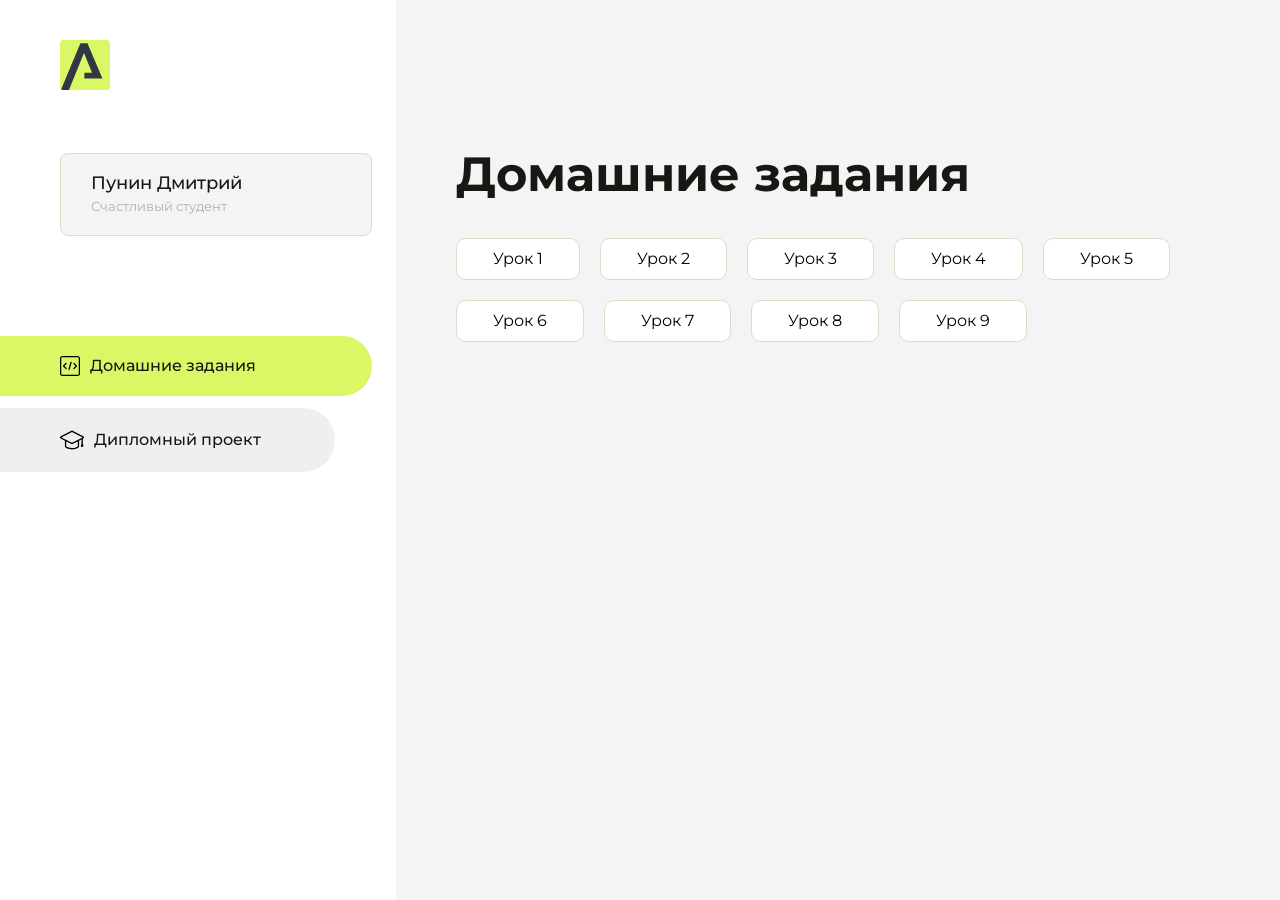
<file: index.html>
<!DOCTYPE html>
<html lang="en">
<head>
    <meta charset="UTF-8">
    <meta name="viewport" content="width=device-width, initial-scale=1.0">
    <title>Домашняя работа</title>
    <link rel="shortcut icon" href="src/logo.ico" type="image/x-icon">
    <link rel="preconnect" href="https://fonts.googleapis.com">
    <link rel="preconnect" href="https://fonts.gstatic.com" crossorigin>
    <link href="https://fonts.googleapis.com/css2?family=Montserrat:wght@400;500;700&family=Rubik:wght@500&display=swap"
          rel="stylesheet">
    <link rel="stylesheet" href="src/style.css">
</head>
<body id="body">
<div class="overlay" id="overlay"></div>
<div class="layout">
    <div class="burger" id="burger">
        <svg viewBox="0 0 24 24" fill="none" xmlns="http://www.w3.org/2000/svg">
            <g id="SVGRepo_bgCarrier" stroke-width="0"></g>
            <g id="SVGRepo_tracerCarrier" stroke-linecap="round" stroke-linejoin="round"></g>
            <g id="SVGRepo_iconCarrier">
                <path d="M4 18L20 18" stroke="#DAF765" stroke-width="2" stroke-linecap="round"></path>
                <path d="M4 12L20 12" stroke="#DAF765" stroke-width="2" stroke-linecap="round"></path>
                <path d="M4 6L20 6" stroke="#DAF765" stroke-width="2" stroke-linecap="round"></path>
            </g>
        </svg>
    </div>
    <aside class="sidebar" id="sidebar">
        <div class="sidebar__inner">
            <div class="logo">
                <svg width="50" height="50" viewBox="0 0 50 50" fill="none" xmlns="http://www.w3.org/2000/svg">
                    <g clip-path="url(#clip0_513_74730)">
                        <path d="M46.17 -0.257004H3.83C1.57281 -0.257004 -0.257 1.57281 -0.257 3.83V46.17C-0.257 48.4272 1.57281 50.257 3.83 50.257H46.17C48.4272 50.257 50.257 48.4272 50.257 46.17V3.83C50.257 1.57281 48.4272 -0.257004 46.17 -0.257004Z"
                              fill="#DAF765"/>
                        <path d="M24.375 38.4H42.461L27.441 3.1585H20.4355C20.4355 3.1585 6.7895 35.881 1.1945 49.294C2.015 50.0275 3.0945 50.257 3.6945 50.257H8.8445L23.954 13.07L32.0465 32.8285H24.375V38.4Z"
                              fill="#323843"/>
                    </g>
                    <defs>
                        <clipPath id="clip0_513_74730">
                            <rect width="50" height="50" fill="white"/>
                        </clipPath>
                    </defs>
                </svg>
            </div>
            <div class="sidebar__user">
                <div class="sidebar__name">Пунин Дмитрий</div>
                <div class="sidebar__text">Счастливый студент</div>
            </div>
            <div class="sidebar__tabs">
                <div class="sidebar__item">
                    <button class="sidebar__button active" id="tasks">
                        <svg xmlns="http://www.w3.org/2000/svg" width="20" height="20" viewBox="0 0 20 20" fill="none">
                            <g clip-path="url(#clip0_704_74543)">
                                <path d="M17.7083 20H2.29167C1.0275 20 0 18.9725 0 17.7083V2.29167C0 1.0275 1.0275 0 2.29167 0H17.7083C18.9725 0 20 1.0275 20 2.29167V17.7083C20 18.9725 18.9725 20 17.7083 20ZM2.29167 1.25C1.7175 1.25 1.25 1.7175 1.25 2.29167V17.7083C1.25 18.2825 1.7175 18.75 2.29167 18.75H17.7083C18.2825 18.75 18.75 18.2825 18.75 17.7083V2.29167C18.75 1.7175 18.2825 1.25 17.7083 1.25H2.29167Z"
                                      fill="black"/>
                                <path d="M6.04167 13.125C5.88167 13.125 5.72167 13.0642 5.6 12.9417L3.1 10.4417C2.85583 10.1975 2.85583 9.80167 3.1 9.5575L5.6 7.0575C5.84417 6.81333 6.24 6.81333 6.48417 7.0575C6.72833 7.30167 6.72833 7.6975 6.48417 7.94167L4.42583 10L6.48417 12.0583C6.72833 12.3025 6.72833 12.6983 6.48417 12.9425C6.36167 13.0642 6.20167 13.125 6.04167 13.125Z"
                                      fill="black"/>
                                <path d="M8.95833 14.1667C8.9 14.1667 8.84 14.1583 8.78167 14.1417C8.45083 14.0442 8.26083 13.6967 8.35833 13.3658L10.4417 6.28251C10.5392 5.95084 10.8892 5.76417 11.2175 5.85917C11.5483 5.95667 11.7383 6.30417 11.6408 6.63501L9.5575 13.7183C9.47833 13.9908 9.22833 14.1667 8.95833 14.1667Z"
                                      fill="black"/>
                                <path d="M13.9583 13.125C13.7983 13.125 13.6383 13.0642 13.5167 12.9417C13.2725 12.6975 13.2725 12.3017 13.5167 12.0575L15.575 9.99916L13.5167 7.94083C13.2725 7.69666 13.2725 7.30083 13.5167 7.05666C13.7608 6.81249 14.1567 6.81249 14.4008 7.05666L16.9008 9.55666C17.145 9.80083 17.145 10.1967 16.9008 10.4408L14.4008 12.9408C14.2783 13.0642 14.1183 13.125 13.9583 13.125Z"
                                      fill="black"/>
                            </g>
                            <defs>
                                <clipPath id="clip0_704_74543">
                                    <rect width="20" height="20" fill="white"/>
                                </clipPath>
                            </defs>
                        </svg>
                        <span>Домашние задания</span></button>
                </div>
                <div class="sidebar__item">
                    <button class="sidebar__button" id="diplom">
                        <svg xmlns="http://www.w3.org/2000/svg" width="24" height="24" viewBox="0 0 24 24" fill="none">
                            <g clip-path="url(#clip0_704_74553)">
                                <path d="M23.2628 10.5971C23.7176 10.365 24 9.90375 24 9.39337C24 8.883 23.7176 8.42175 23.2628 8.18962L12.6135 2.75362C12.2291 2.55824 11.7705 2.55787 11.3854 2.75399L0.736875 8.19C0.282375 8.42175 0 8.883 0 9.39337C0 9.90375 0.282375 10.365 0.736875 10.5971L4.89038 12.7177V18.2074C4.89038 19.8154 8.412 21.393 12 21.393C15.5884 21.393 19.1096 19.815 19.1096 18.2074V12.7174L21.4609 11.517V15.8017L20.901 17.2305C20.7409 17.6389 20.7934 18.0994 21.0405 18.4616C21.2876 18.8246 21.6979 19.041 22.1366 19.041C22.5754 19.041 22.9852 18.8246 23.2324 18.462C23.4795 18.099 23.532 17.6385 23.3719 17.2301L22.8124 15.8021V10.827L23.2628 10.5971ZM17.7623 18.1721C17.6198 18.6375 15.3491 20.0419 12 20.0419C8.65088 20.0419 6.38025 18.6375 6.2415 18.2074V12.3037L6.23887 12.3019C6.23812 12.057 6.1065 11.8207 5.87325 11.7019L1.3515 9.39337L12 3.95737L22.6489 9.39337L12 14.8294L5.87325 11.7019C5.54063 11.5331 4.6695 11.6674 4.5 12C4.33012 12.3322 4.55813 12.5479 4.89038 12.7177L11.3857 16.0331C11.5781 16.1314 11.7889 16.1805 12 16.1805C12.2107 16.1805 12.4222 16.1314 12.6146 16.0331L17.7593 13.407L17.7623 18.1721Z"
                                      fill="black"/>
                            </g>
                            <defs>
                                <clipPath id="clip0_704_74553">
                                    <rect width="24" height="24" fill="white"/>
                                </clipPath>
                            </defs>
                        </svg>
                        <span>Дипломный проект</span></button>
                </div>
            </div>
        </div>

    </aside>
    <div class="content">
        <div class="container">
            <div class="content__block" id="tasksBlock">
                <div class="content__title">Домашние задания</div>
                <ul class="content__list">
                    <li class="content__list-item">
                        <a href="hello-arokenru/index.html">Урок 1</a>
                    </li>
                    <li class="content__list-item">
                        <a href="Lesson-14/index.html">Урок 2</a>
                    </li>
                     <li class="content__list-item">
                        <a href="Lesson-35/index.html">Урок 3</a>
                    </li>
                     <li class="content__list-item">
                        <a href="Lesson-36/index.html">Урок 4</a>
                    </li>
                    <li class="content__list-item">
                        <a href="Lesson-50/index.html">Урок 5</a>
                    </li>
                    <li class="content__list-item">
                        <a href="Lesson-56/index.html">Урок 6</a>
                    </li>
                    <li class="content__list-item">
                        <a href="Lesson-63/index.html">Урок 7</a>
                    </li>
                    <li class="content__list-item">
                        <a href="Lesson-72/index.html">Урок 8</a>
                    </li>
                    <li class="content__list-item">
                        <a href="Lesson-75/index.html">Урок 9</a>
                    </li>
                </ul>
            </div>
            <div class="content__block hidden" id="diplomBlock">
                <div class="content__title">Дипломный проект</div>
                <div class="content__list-diplom">
                    <a href="ПАПКА-С-НОМЕРОМ-УРОКА">Ссылка на ДЗ</a>
                </div>
                <div class="content__decor">
                    <div class="content__decor-text">Давай проверим, чему ты научился!</div>
                    <div class="content__decor-img">
                        <img src="src/decor.png" alt="decor">
                    </div>
                </div>
            </div>
        </div>
    </div>
</div>
<script src="src/index.js"></script>
</body>
</html>
</file>
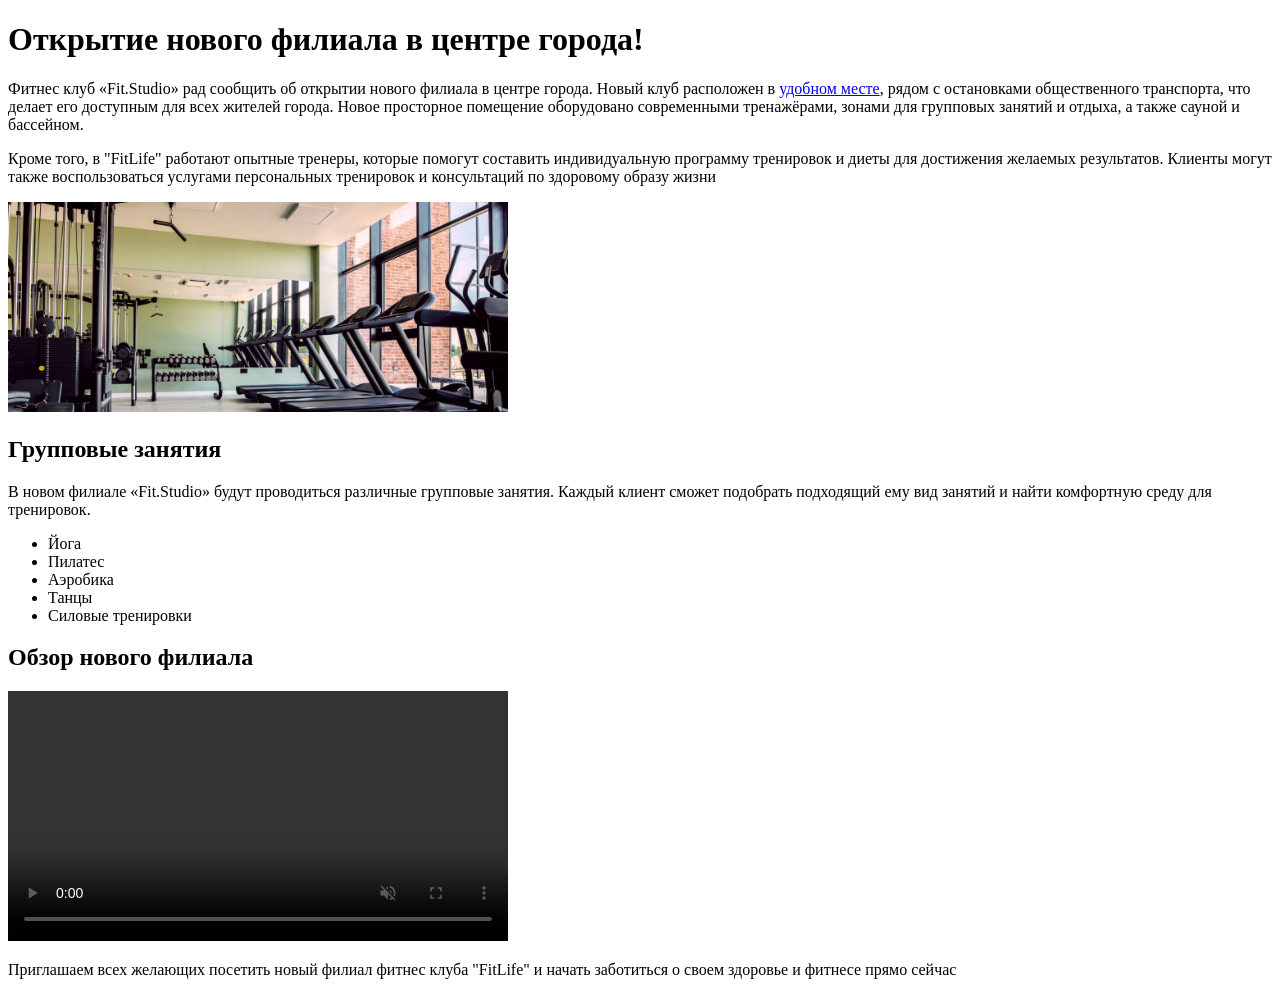
<file: Lesson-14/index.html>
<!doctype html>
<html lang="ru">
  <head>
    <meta charset="UTF-8" />
    <meta name="viewport" content="width=device-width, initial-scale=1.0" />
    <title>Document</title>
  </head>
  <body>
    <h1>Открытие нового филиала в центре города!</h1>
    <p>
      Фитнес клуб «Fit.Studio» рад сообщить об открытии нового филиала в центре
      города. Новый клуб расположен в
      <a
        href="https://www.google.com/maps/@52.7302656,41.4056448,12z?entry=ttu&g_ep=EgoyMDI2MDkzMC4wIKXMDSoASAFQAw%3D%3D"
        >удобном месте</a
      >, рядом с остановками общественного транспорта, что делает его доступным
      для всех жителей города. Новое просторное помещение оборудовано
      современными тренажёрами, зонами для групповых занятий и отдыха, а также
      сауной и бассейном.
    </p>

    <p>
      Кроме того, в "FitLife" работают опытные тренеры, которые помогут
      составить индивидуальную программу тренировок и диеты для достижения
      желаемых результатов. Клиенты могут также воспользоваться услугами
      персональных тренировок и консультаций по здоровому образу жизни
    </p>
    <img
      src="./img/gym-image.jpg"
      width="500"
      alt="Изображен классический тренажерный зал"
    />
    <h2>Групповые занятия</h2>
    <p>
      В новом филиале «Fit.Studio» будут проводиться различные групповые
      занятия. Каждый клиент сможет подобрать подходящий ему вид занятий и найти
      комфортную среду для тренировок.
    </p>
    <ul>
      <li>Йога</li>
      <li>Пилатес</li>
      <li>Аэробика</li>
      <li>Танцы</li>
      <li>Силовые тренировки</li>
    </ul>
    <h2>Обзор нового филиала</h2>
    <video src="./video/gym-video.mp4" width="500" controls muted autoplay>
      Обзор нового филиала
    </video>
    <p>
      Приглашаем всех желающих посетить новый филиал фитнес клуба "FitLife" и
      начать заботиться о своем здоровье и фитнесе прямо сейчас
    </p>
  </body>
</html>
</file>
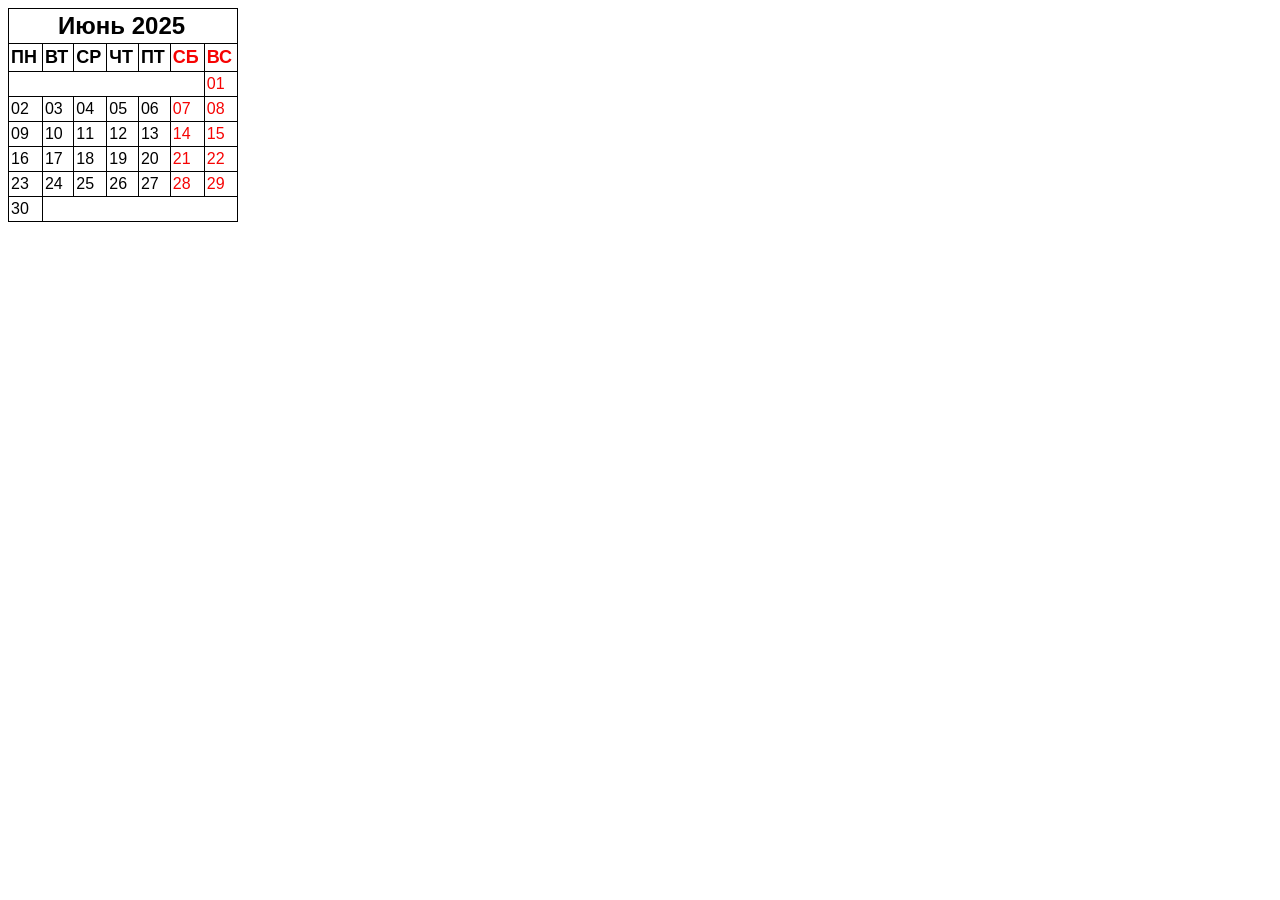
<file: Lesson-35/index.html>
<!doctype html>
<html lang="en">
  <head>
    <meta charset="UTF-8" />
    <meta name="viewport" content="width=device-width, initial-scale=1.0" />
    <link rel="stylesheet" href="./css/style.css" />
    <title>Document</title>
  </head>
  <body>
    <table>
      <caption>
        Июнь 2025
      </caption>
      <thead>
        <tr>
          <th>ПН</th>
          <th>ВТ</th>
          <th>СР</th>
          <th>ЧТ</th>
          <th>ПТ</th>
          <th class="weekends-day">СБ</th>
          <th class="weekends-day">ВС</th>
        </tr>
      </thead>
      <tbody>
        <tr>
          <td class="weekends-day" colspan="6"></td>
          <td class="weekends-day">01</td>
        </tr>
        <tr>
          <td class="week">02</td>
          <td class="week">03</td>
          <td class="week">04</td>
          <td class="week">05</td>
          <td class="week">06</td>
          <td class="weekends-day">07</td>
          <td class="weekends-day">08</td>
        </tr>
        <tr>
          <td class="week">09</td>
          <td class="week">10</td>
          <td class="week">11</td>
          <td class="week">12</td>
          <td class="week">13</td>
          <td class="weekends-day">14</td>
          <td class="weekends-day">15</td>
        </tr>
        <tr>
          <td class="week">16</td>
          <td class="week">17</td>
          <td class="week">18</td>
          <td class="week">19</td>
          <td class="week">20</td>
          <td class="weekends-day">21</td>
          <td class="weekends-day">22</td>
        </tr>
        <tr>
          <td class="week">23</td>
          <td class="week">24</td>
          <td class="week">25</td>
          <td class="week">26</td>
          <td class="week">27</td>
          <td class="weekends-day">28</td>
          <td class="weekends-day">29</td>
        </tr>
        <tr>
          <td class="week">30</td>
          <td class="weekends-day" colspan="6"></td>
        </tr>
      </tbody>
    </table>
  </body>
</html>
</file>
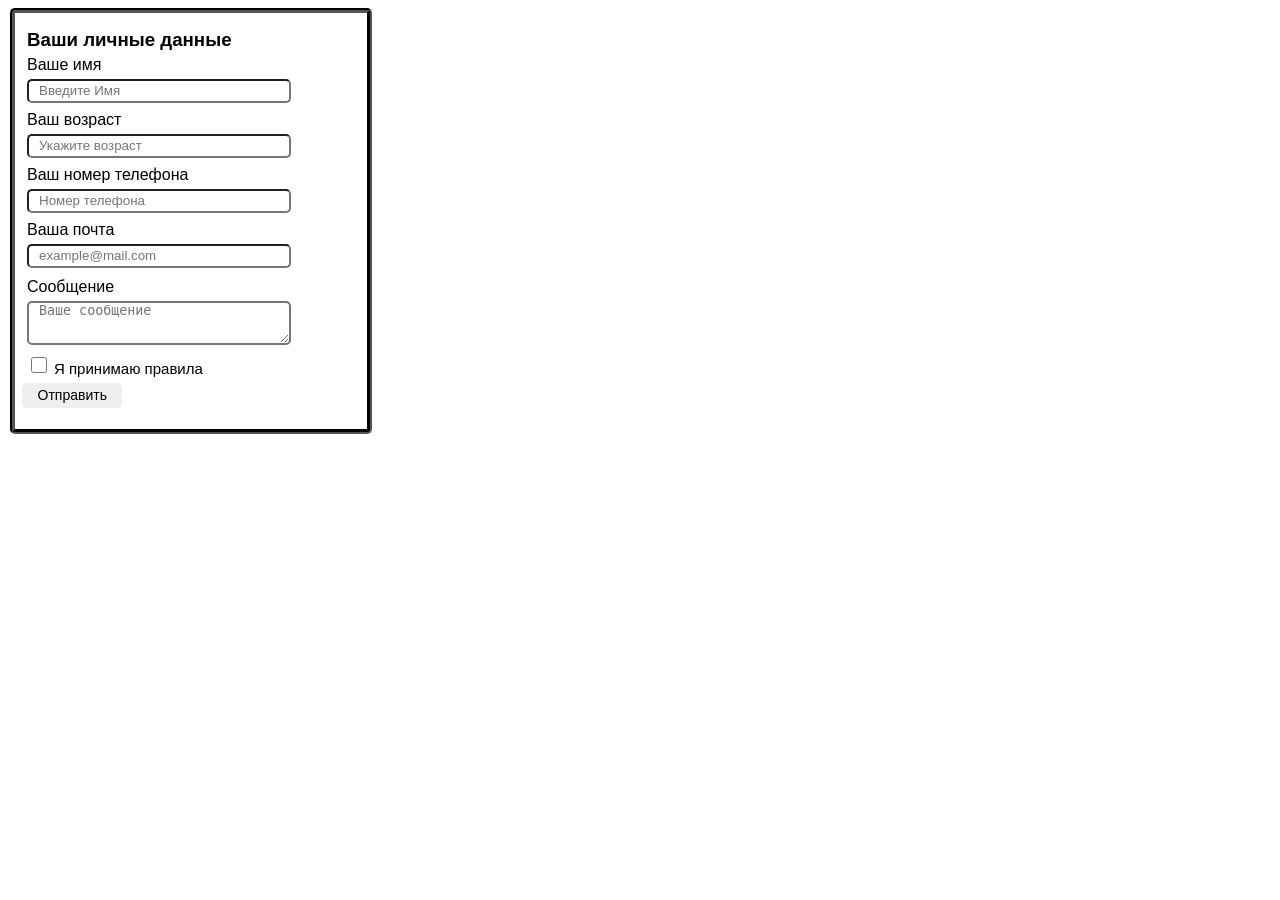
<file: Lesson-36/index.html>
<!doctype html>
<html lang="en">
  <head>
    <meta charset="UTF-8" />
    <meta name="viewport" content="width=device-width, initial-scale=1.0" />
    <title>Формы</title>
    <link rel="stylesheet" href="./css/style.css" />
  </head>
  <body>
    <form>
      <fieldset>
        <h3>Ваши личные данные</h3>
        <label type="name">
          Ваше имя
          <input
            class="1"
            id="name"
            type="text"
            placeholder="Введите Имя"
            required
          />
        </label>
        <label for="number">
          Ваш возраст
          <input
            class="1"
            id="number"
            type="number"
            placeholder="Укажите возраст"
            required
          />
        </label>
        <label for="tel">
          Ваш номер телефона
          <input
            class="1"
            id="tel"
            type="number"
            inputmode="tel"
            placeholder="Номер телефона"
            required
          />
        </label>
        <label for="email">
          Ваша почта
          <input
            class="1"
            id="email"
            type="email"
            inputmode="email"
            placeholder="example@mail.com"
            required
          />
        </label>
        <p class="p-textarea">Сообщение</p>
        <textarea
          minlength="1"
          maxlength="100"
          name=""
          id=""
          placeholder="Ваше сообщение"
          required
        ></textarea>

        <fieldset class="x1">
          <label class="custom-checkbox">
            <input type="checkbox" class="checkbox" required /> Я принимаю
            правила
          </label>
          <button>Отправить</button>
        </fieldset>
      </fieldset>
    </form>
  </body>
</html>
</file>
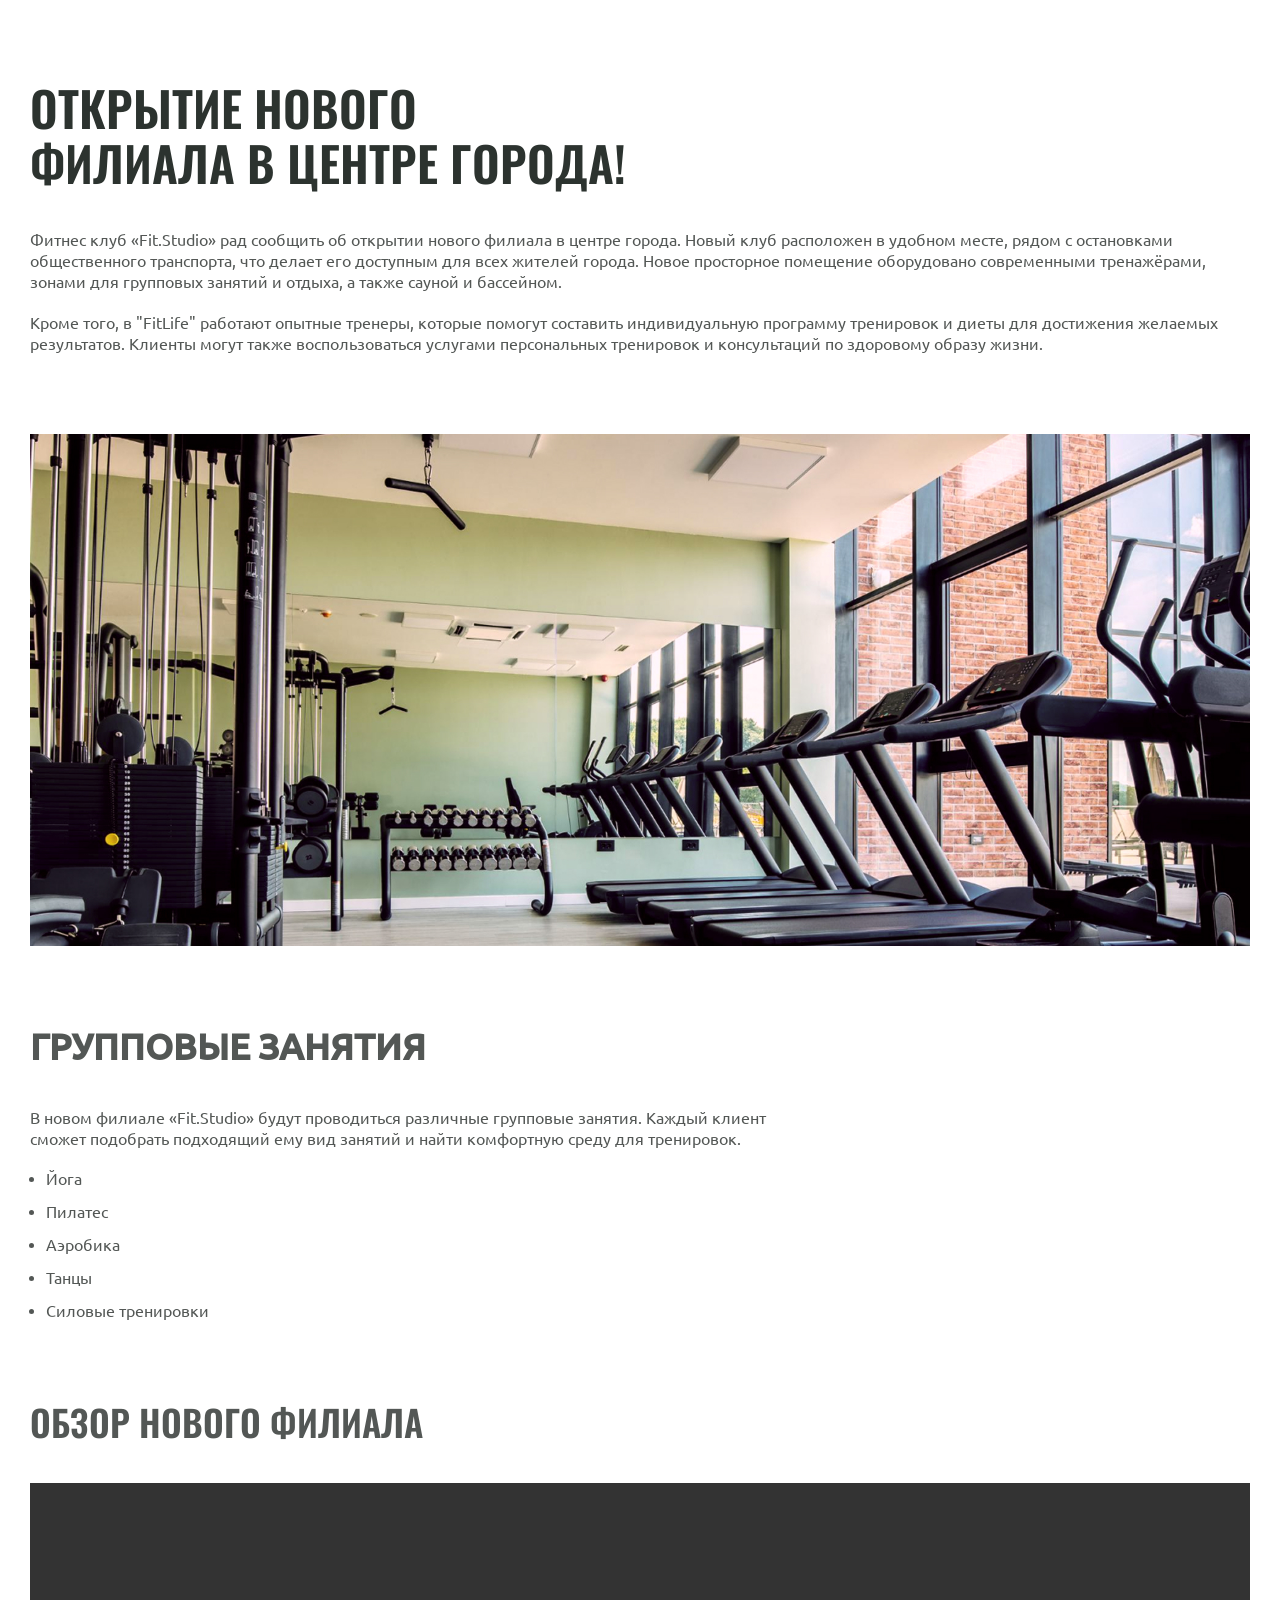
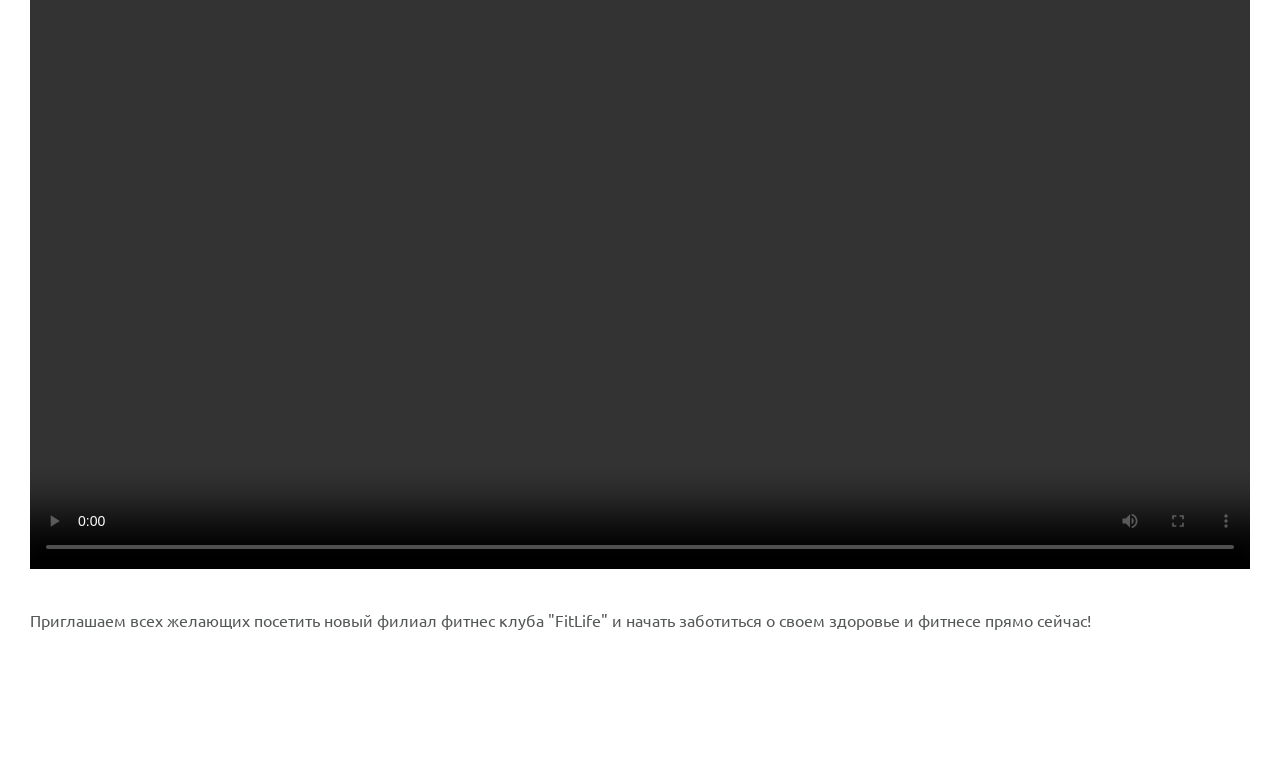
<file: Lesson-50/index.html>
<!doctype html>
<html lang="ru">
  <head>
    <meta charset="UTF-8" />
    <meta name="viewport" content="width=device-width, initial-scale=1.0" />
    <link rel="stylesheet" href="./css/reset.css" />
    <link rel="stylesheet" href="./css/fonts.css" />
    <link rel="stylesheet" href="./css/article.css" />

    <title>Открытие нового филиала в центре города!</title>
  </head>
  <body>
    <article class="article">
      <div class="container">
        <h1 class="article-title article-title-large">
          Открытие нового филиала в центре города!
        </h1>
        <p class="article-text">
          Фитнес клуб «Fit.Studio» рад сообщить об открытии нового филиала
          в центре города. Новый клуб расположен в удобном месте, рядом
          с остановками общественного транспорта, что делает его доступным
          для всех жителей города. Новое просторное помещение оборудовано
          современными тренажёрами, зонами для групповых занятий и отдыха,
          а также сауной и бассейном.
        </p>
        <p class="article-text article-mb">
          Кроме того, в "FitLife" работают опытные тренеры, которые помогут
          составить индивидуальную программу тренировок и диеты для достижения
          желаемых результатов. Клиенты могут также воспользоваться услугами
          персональных тренировок и консультаций по здоровому образу жизни.
        </p>
        <img
          class="article-img article-mb"
          src="./images/gym.jpg"
          alt="фото тренажерного зала, беговых дорожек"
          width="1220px"
          height="512"
        />

        <section class="group-classes">
          <h2 class="artical-title article-title-medium article-title-weight">
            Групповые занятия
          </h2>
          <p class="article-text">
            В новом филиале «Fit.Studio» будут проводиться различные групповые
            занятия. Каждый клиент сможет подобрать подходящий ему вид занятий
            и найти комфортную среду для тренировок.
          </p>
          <ul class="article-list article-text article-mb ">
            <li class="article-item">Йога</li>
            <li class="article-item">Пилатес</li>
            <li class="article-item">Аэробика</li>
            <li class="article-item">Танцы</li>
            <li class="article-item">Силовые тренировки</li>
          </ul>
        </section>
        <h2 class="article-title article-title-medium article-title-weight"">Обзор нового филиала</h2>
        <video class="article-video"
        src="../Lesson-50/videos/gym-video.mp4" width="1220"
        height="686"  controls></video>
        <p class="article-text">Приглашаем всех желающих посетить новый филиал фитнес клуба "FitLife" и начать заботиться о своем здоровье и фитнесе прямо сейчас!</p>
      </div>
    </article>
  </body>
</html>
</file>
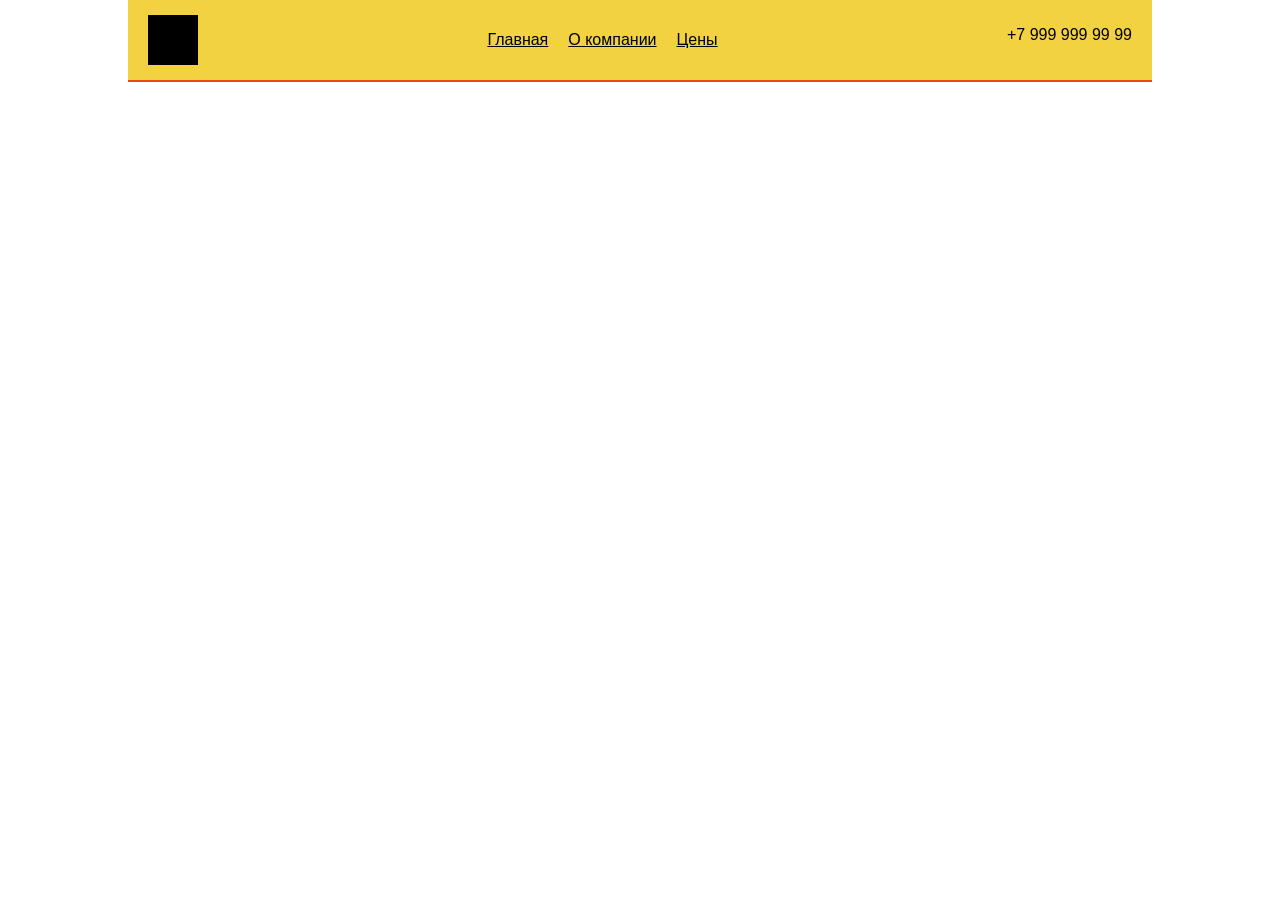
<file: Lesson-56/index.html>
<!doctype html>
<html lang="ru">
  <head>
    <meta charset="UTF-8" />
    <meta name="viewport" content="width=device-width, initial-scale=1.0" />
    <title>Практика flex</title>
    <link rel="stylesheet" href="./css/reset.css" />
    <link rel="stylesheet" href="./css/style.css" />
  </head>
  <body>
    <header class="header">
      <div class="container header__container">
        <div class="header-logo">
          <a href="#"></a>
        </div>

        <div class="header-navi">
          <ul>
            <li class="header-navi-flex"><a href="#">Главная</a></li>
            <li class="header-navi-flex"><a href="#">О компании</a></li>
            <li class="header-navi-flex"><a href="#">Цены</a></li>
          </ul>
        </div>
        <div class="header-contacts">
          <a href="tel:+79999999999">+7 999 999 99 99</a>
        </div>
      </div>
    </header>
  </body>
</html>
</file>
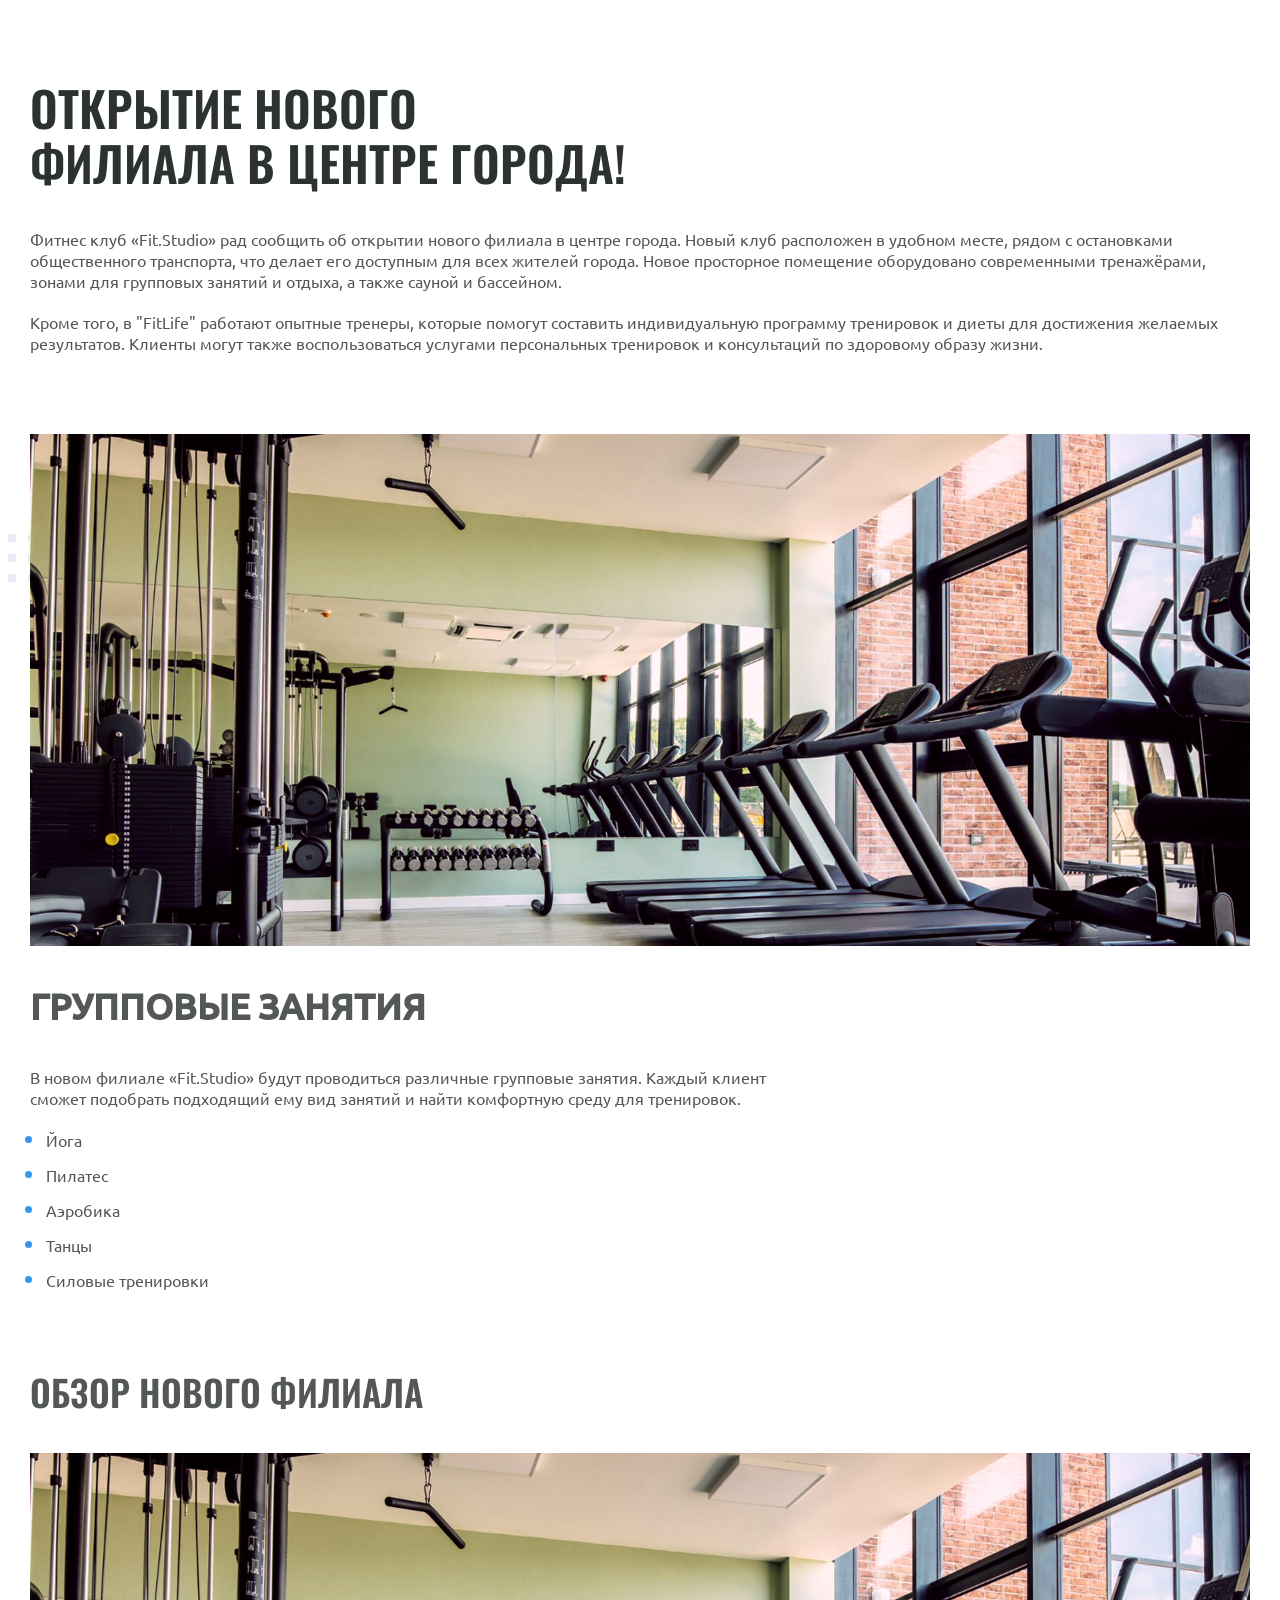
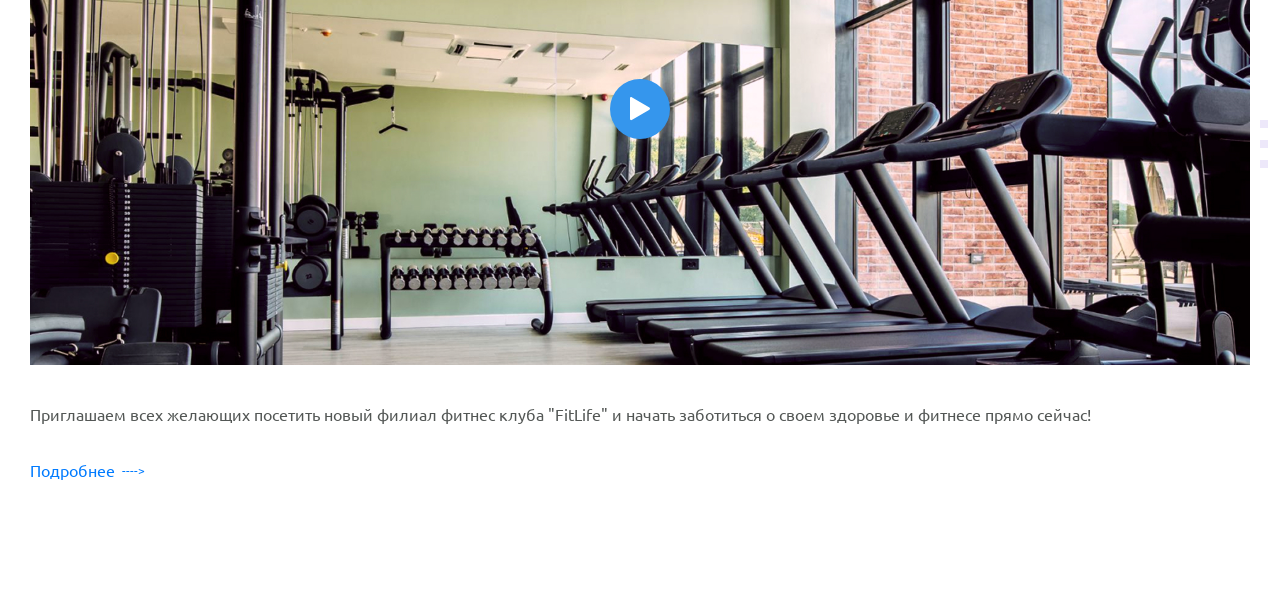
<file: Lesson-63/index.html>
<!doctype html>
<html lang="ru">
  <head>
    <meta charset="UTF-8" />
    <meta name="viewport" content="width=device-width, initial-scale=1.0" />
    <link rel="stylesheet" href="./css/reset.css" />
    <link rel="stylesheet" href="./css/fonts.css" />
    <link rel="stylesheet" href="./css/article.css" />

    <title>Открытие нового филиала в центре города!</title>
  </head>
  <body>
    <article class="article">
      <div class="container">
        <h1 class="article-title article-title-large">
          Открытие нового филиала в центре города!
        </h1>
        <p class="article-text">
          Фитнес клуб «Fit.Studio» рад сообщить об открытии нового филиала
          в центре города. Новый клуб расположен в удобном месте, рядом
          с остановками общественного транспорта, что делает его доступным
          для всех жителей города. Новое просторное помещение оборудовано
          современными тренажёрами, зонами для групповых занятий и отдыха,
          а также сауной и бассейном.
        </p>
        <p class="article-text article-mb">
          Кроме того, в "FitLife" работают опытные тренеры, которые помогут
          составить индивидуальную программу тренировок и диеты для достижения
          желаемых результатов. Клиенты могут также воспользоваться услугами
          персональных тренировок и консультаций по здоровому образу жизни.
        </p>
        <div class="article-decor-wrapper article-decor-wrapper-1 article-mb-2">
          
         
        <img
          class="article-img "
          src="./images/gym.jpg"
          alt="фото тренажерного зала, беговых дорожек"
          width="1220px"
          height="512"
        />
        </div>

        <section class="group-classes">
          <h2 class="artical-title article-title-medium article-title-weight">
            Групповые занятия
          </h2>
          <p class="article-text">
            В новом филиале «Fit.Studio» будут проводиться различные групповые
            занятия. Каждый клиент сможет подобрать подходящий ему вид занятий
            и найти комфортную среду для тренировок.
          </p>
          <ul class="article-list article-text article-mb ">
            <li class="article-item">Йога</li>
            <li class="article-item">Пилатес</li>
            <li class="article-item">Аэробика</li>
            <li class="article-item">Танцы</li>
            <li class="article-item">Силовые тренировки</li>
          </ul>
        </section>
        <h2 class="article-title article-title-medium article-title-weight"">Обзор нового филиала</h2>
        <div class="article-decor-wrapper article-decor-wrapper-2 article-mb-2 ">
          <button class="article-play-button">
            <img src="./images/Polygon 1.svg" 
            witch="24" 
            height="24"
            alt="плей"/>
          </button>
          
       <img
          class="article-img "
          src="./images/gym.jpg"
          alt="фото тренажерного зала, беговых дорожек"
          width="1220px"
          height="512"
        />
        </div>
        <p class="article-text " >Приглашаем всех желающих посетить новый филиал фитнес клуба "FitLife" и начать заботиться о своем здоровье и фитнесе прямо сейчас!</p>
        <a href="#" class="button-link">Подробнее</a>

      
      </div>
    </article>
  </body>
</html>
</file>
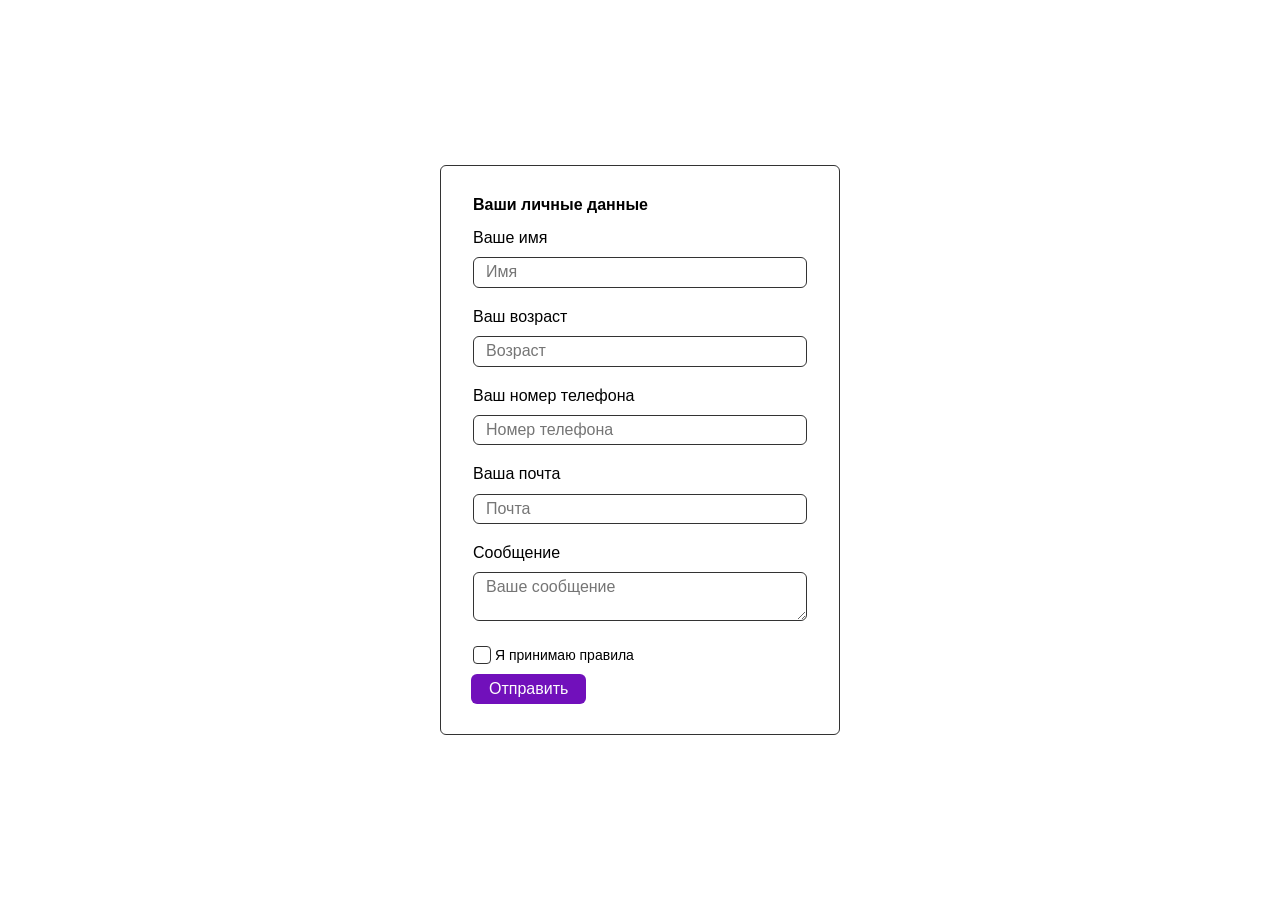
<file: Lesson-72/index.html>
<!doctype html>
<html lang="ru">
  <head>
    <meta charset="UTF-8" />
    <meta name="viewport" content="width=device-width, initial-scale=1.0" />
    <title>Стилизация формы</title>
    <link rel="stylesheet" href="./css/normalize.css" />
    <link rel="stylesheet" href="./css/style.css" />
  </head>
  <body>
    <form class="form">
      <fieldset class="form-group">
        <legend class="form-group-title">Ваши личные данные</legend>
        <label for="name" class="label">Ваше имя</label>
        <input
          id="name"
          class="input"
          type="text"
          placeholder="Имя"
          name="name"
          required
        />
        <label for="age" class="label">Ваш возраст</label>
        <input
          id="age"
          class="input"
          type="number"
          placeholder="Возраст"
          name="age"
          required
        />
        <label for="phone" class="label">Ваш номер телефона</label>
        <input
          id="phone"
          class="input"
          type="tel"
          placeholder="Номер телефона"
          name="phone"
          required
        />
        <label for="email" class="label">Ваша почта</label>
        <input
          id="email"
          class="input"
          type="email"
          placeholder="Почта"
          name="email"
          required
        />
      </fieldset>
      <fieldset class="form-group">
        <label for="message" class="label">Сообщение</label>
        <textarea
          id="message"
          class="textarea"
          placeholder="Ваше сообщение"
          name="message"
          required
        ></textarea>
        <label class="label checkbox-lable">
          <input class="checkbox" type="checkbox" name="checkbox" required />
          <span class="checkbox-text">Я принимаю правила</span>
        </label>
      </fieldset>
      <button class="button">Отправить</button>
    </form>
  </body>
</html>
</file>
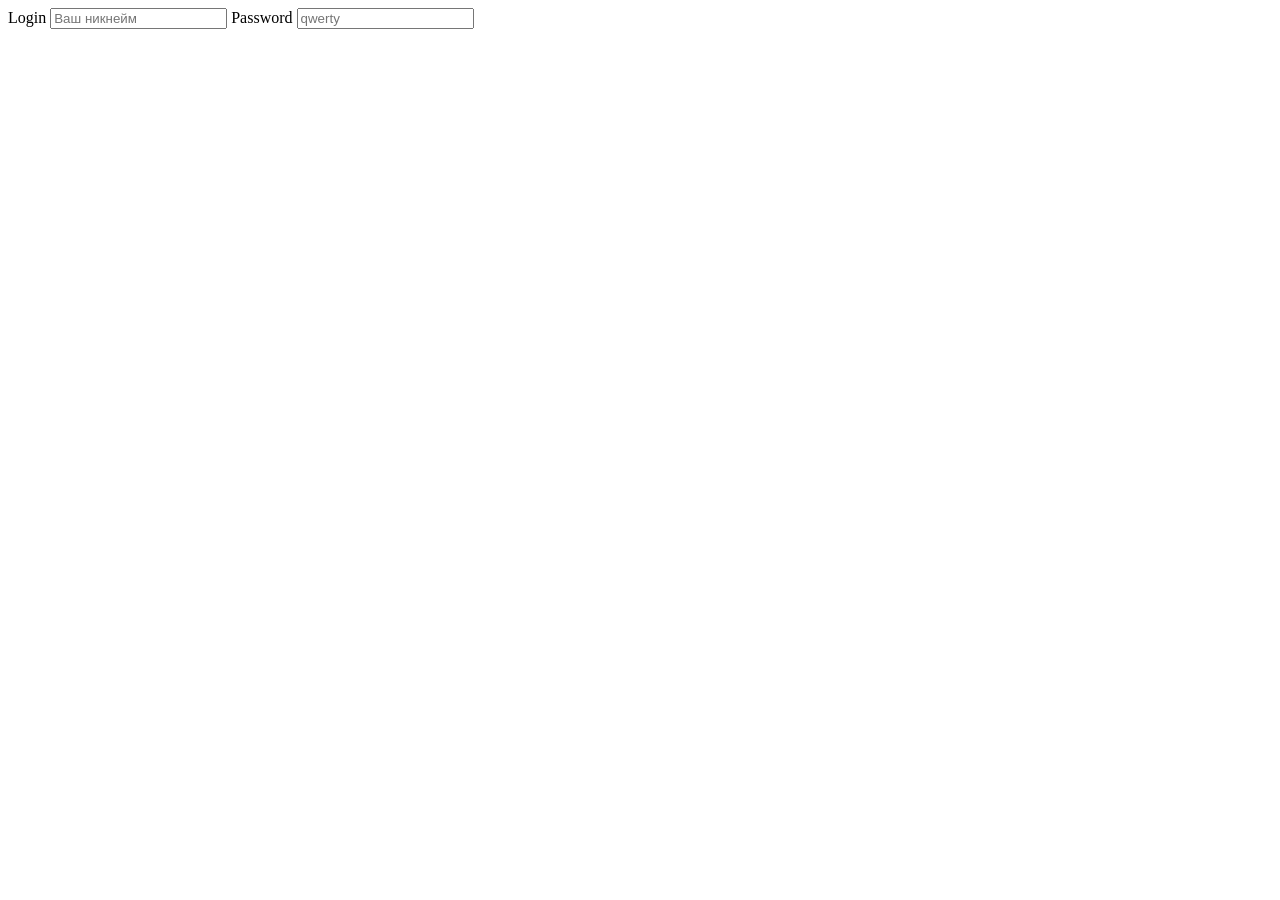
<file: Lesson-72/forms.html>
<!doctype html>
<html lang="en">
  <head>
    <meta charset="UTF-8" />
    <meta name="viewport" content="width=device-width, initial-scale=1.0" />
    <title>Document</title>
    <link rel="stylesheet" href="../Lesson-72/forms.html" />
  </head>
  <body>
    <form>
      <label for="name" class="label">Login</label>
      <input
        id="name"
        class="input"
        type="text"
        placeholder="Ваш никнейм"
        name="name"
        required
      />
      <label for="pass" class="label">Password</label>
      <input
        id="pass"
        class="input"
        type="password"
        placeholder="qwerty"
        name="password"
        required
      />
    </form>
  </body>
</html>
</file>
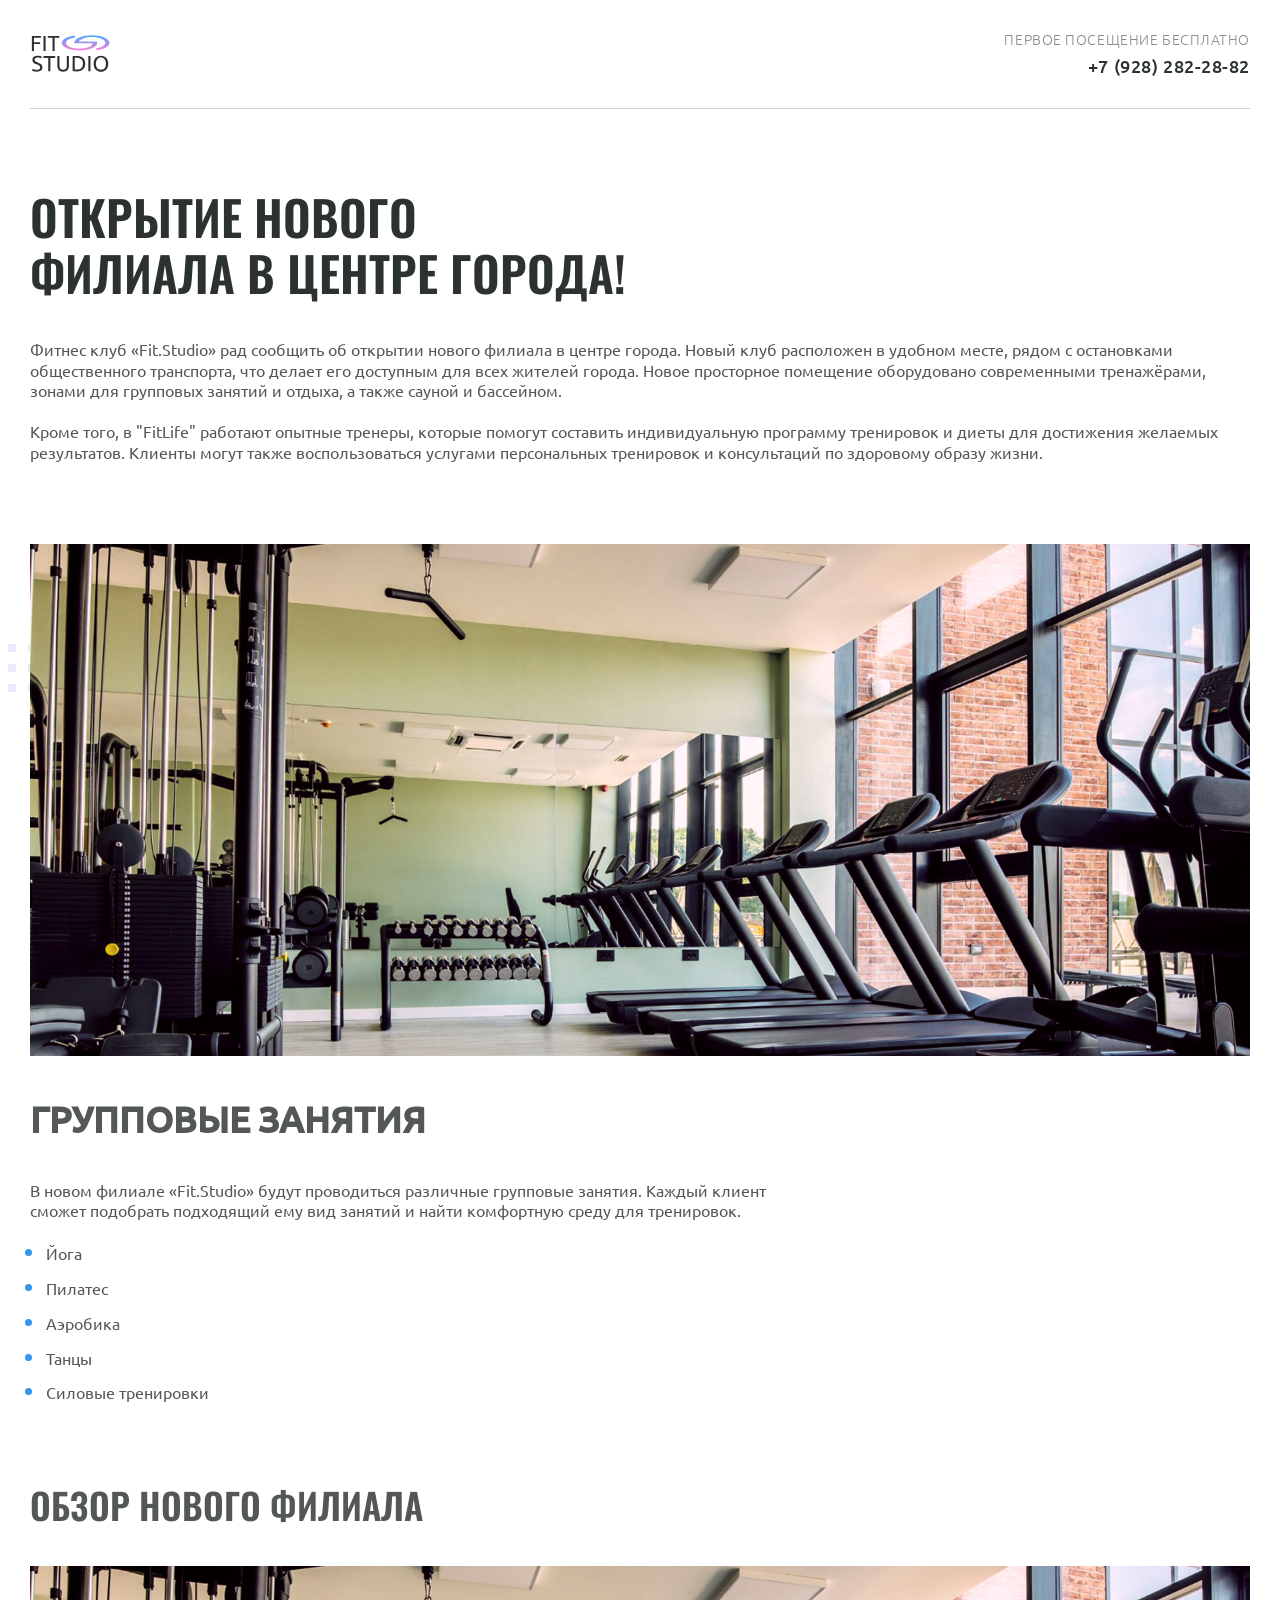
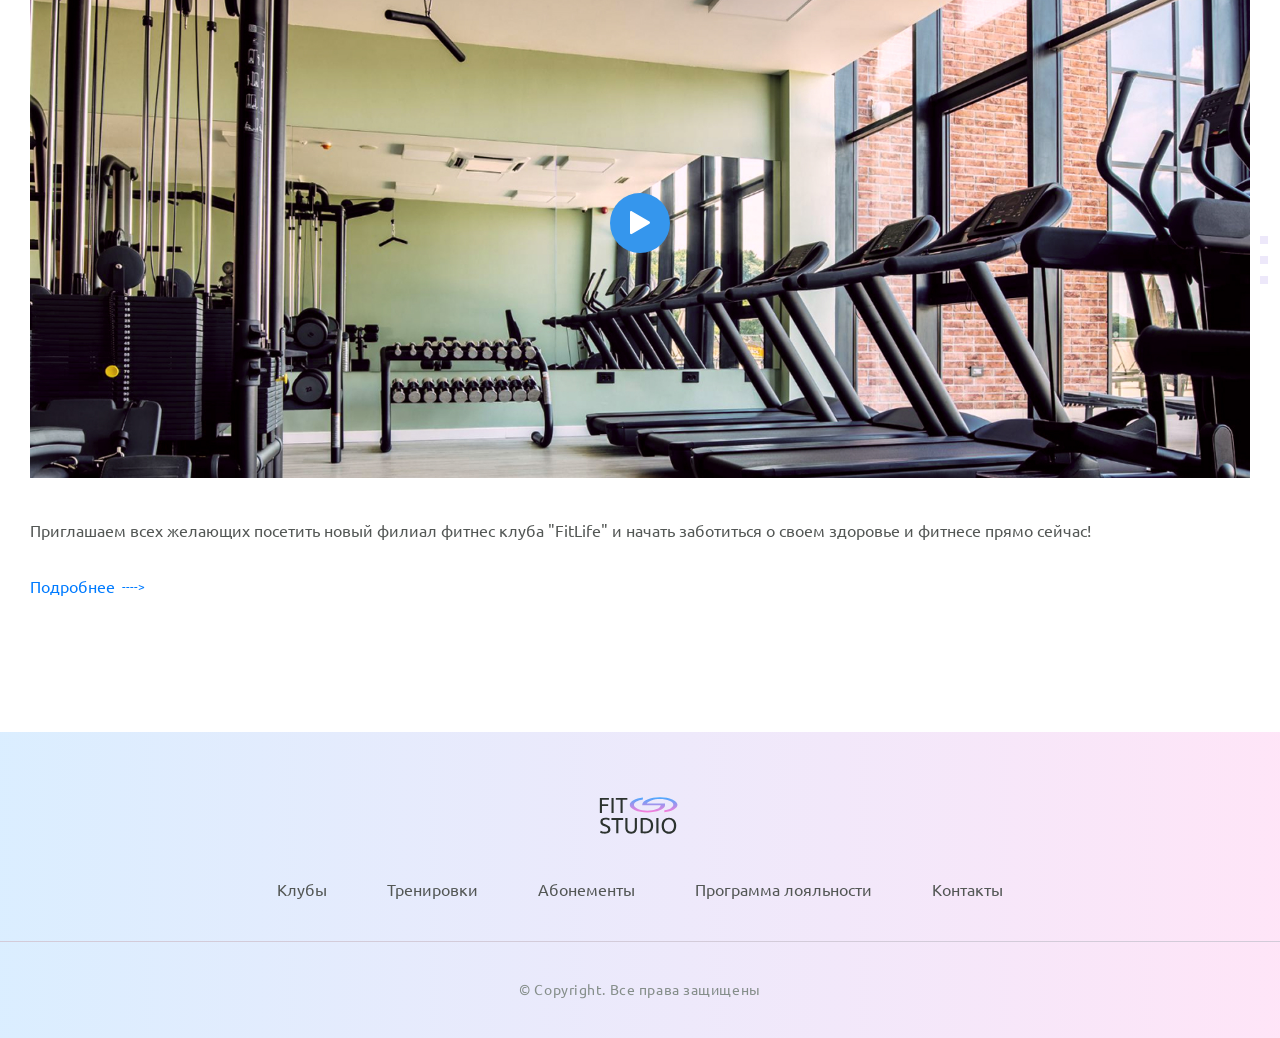
<file: Lesson-75/articale.html>
<!doctype html>
<html lang="ru">
  <head>
    <meta charset="UTF-8" />
    <meta name="viewport" content="width=device-width, initial-scale=1.0" />
    <link rel="stylesheet" href="./css/normalize.css"">
    <link rel="stylesheet" href="./css/fonts.css" />
    <link rel="stylesheet" href="./css/globals.css">
    <link rel="stylesheet" href="./css/header.css">
    <link rel="stylesheet" href="./css/article.css" />
    <link rel="stylesheet" href="./css/footer.css">
    <link
      rel="icon"
      type="image/svg+xml"
      sizes="128x128"
      href="./images/favicon-icon.svg"
    />

    <title>Открытие нового филиала в центре города!</title>
  </head>
  <body>
       <header class="header">
        <div class="container">
            <div class="header-inner">
        <a href="/">
          <img src="./images/logo-icon.svg" width="84" height="45" alt="логотип компании" />
        </a>
        <div class="phone">
          <p>Первое посещение бесплатно</p>
          <a href="tel:+79282822882">+7 (928) 282-28-82</a>
        </div>
      </div>
        </div>
     
      </div>
    </header>
    <article class="article">
      <div class="container">
        <h1 class="article-title article-title-large">
          Открытие нового филиала в центре города!
        </h1>
        <p class="article-text">
          Фитнес клуб «Fit.Studio» рад сообщить об открытии нового филиала
          в центре города. Новый клуб расположен в удобном месте, рядом
          с остановками общественного транспорта, что делает его доступным
          для всех жителей города. Новое просторное помещение оборудовано
          современными тренажёрами, зонами для групповых занятий и отдыха,
          а также сауной и бассейном.
        </p>
        <p class="article-text article-mb">
          Кроме того, в "FitLife" работают опытные тренеры, которые помогут
          составить индивидуальную программу тренировок и диеты для достижения
          желаемых результатов. Клиенты могут также воспользоваться услугами
          персональных тренировок и консультаций по здоровому образу жизни.
        </p>
        <div class="article-decor-wrapper article-decor-wrapper-1 article-mb-2">
          
         
        <img
          class="article-img "
          src="./images/gym.jpg"
          alt="фото тренажерного зала, беговых дорожек"
          width="1220px"
          height="512"
        />
        </div>

        <section class="group-classes">
          <h2 class="artical-title article-title-medium article-title-weight">
            Групповые занятия
          </h2>
          <p class="article-text">
            В новом филиале «Fit.Studio» будут проводиться различные групповые
            занятия. Каждый клиент сможет подобрать подходящий ему вид занятий
            и найти комфортную среду для тренировок.
          </p>
          <ul class="article-list article-text article-mb ">
            <li class="article-item">Йога</li>
            <li class="article-item">Пилатес</li>
            <li class="article-item">Аэробика</li>
            <li class="article-item">Танцы</li>
            <li class="article-item">Силовые тренировки</li>
          </ul>
        </section>
        <h2 class="article-title article-title-medium article-title-weight"">Обзор нового филиала</h2>
        <div class="article-decor-wrapper article-decor-wrapper-2 article-mb-2 ">
          <button class="article-play-button">
            <img src="./images/Polygon 1.svg" 
            witch="24" 
            height="24"
            alt="плей"/>
          </button>
          
       <img
          class="article-img "
          src="./images/gym.jpg"
          alt="фото тренажерного зала, беговых дорожек"
          width="1220px"
          height="512"
        />
        </div>
        <p class="article-text " >Приглашаем всех желающих посетить новый филиал фитнес клуба "FitLife" и начать заботиться о своем здоровье и фитнесе прямо сейчас!</p>
        <a href="#" class="button-link">Подробнее</a>

      
      </div>
    </article>
       <footer class="footer">
      <div class="footer-top">
       <div class="container">
         <a class="footer-logo" href="/">
          <img src="./images/logo-icon.svg" width="84" height="45" alt="логотип компании" />
         </a>
          <nav class="menu">
           <ul>
            <li><a href="#">Клубы</a></li>
            <li><a href="#">Тренировки</a></li>
            <li><a href="#">Абонементы</a></li>
            <li><a href="#">Программа лояльности</a></li>
            <li><a href="#">Контакты</a></li>

            </ul>
          </nav>
        </div>
      </div>
      <div class="container">
        <p class="copyright"> &copy; Copyright. Все права защищены</p>
      </div>
    </footer>
  </body>
</html>
</file>
<file: src/style.css>
*{padding: 0;margin: 0;border: 0;}
*,*:before,*:after{-webkit-box-sizing: border-box;box-sizing: border-box;}
:focus,:active{outline: none;}
a:focus,a:active{outline: none;}
nav,footer,header,aside{display: block;}
html,body{
    height:100%;width:100%;
    font-size:100%;line-height:1;-ms-text-size-adjust:100%;-moz-text-size-adjust:100%;-webkit-text-size-adjust:100%;}
input,button,textarea{font-family:inherit;}
input::-ms-clear{display: none;}
button{cursor: pointer;}
button::-moz-focus-inner{padding:0;border:0;}
a,a:visited{text-decoration: none;}
a:hover{text-decoration: none;}
ul li{list-style: none;}
img{vertical-align: top;}
h1,h2,h3,h4,h5,h6{font-size:inherit;font-weight: inherit;}
a{color:inherit;}



body {
    font-family: "Montserrat",SansSerif;
    color: black;
}

body.overflow {
    overflow: hidden;
}



.layout {
    display: -webkit-box;
    display: -ms-flexbox;
    display: flex;
    min-height: 100vh;
}

.sidebar {
    padding: 40px 24px 40px 0;
    -ms-flex-negative: 0;
    flex-shrink: 0;
    background-color: white;
}



.content {
    -webkit-box-flex: 1;
    -ms-flex-positive: 1;
    flex-grow: 1;
    background-color: #F4F4F4;
}

.container {
    display: -webkit-box;
    display: -ms-flexbox;
    display: flex;
    -webkit-box-orient: vertical;
    -webkit-box-direction: normal;
    -ms-flex-direction: column;
    flex-direction: column;
    -webkit-box-pack: center;
    -ms-flex-pack: center;
    justify-content: center;
    -webkit-box-align: center;
    -ms-flex-align: center;
    align-items: center;
    padding: 150px 60px 80px 60px;
}


.logo {
    margin-left: 60px;
    margin-bottom: 60px;
}

.sidebar__user {
    background-color: #F4F4F4;
    padding: 20px 30px;
    margin-left: 60px;
    margin-bottom: 100px;
    border-radius: 8px;
    border: 1px solid #DADEC9;
}

.sidebar__name {
    color:#161814;
    font-size: 18px;
    font-weight: 500;
    margin-bottom: 6px;
}

.sidebar__text {
    color: #AFB1A7;
    font-size: 13px;
    font-weight: 400;
    line-height: 130%; /* 16.9px */
}

.sidebar__item {
    width: 372px;
}

.sidebar__button {
    display: -webkit-box;
    display: -ms-flexbox;
    display: flex;
    -webkit-box-align: center;
    -ms-flex-align: center;
    align-items: center;
    gap: 10px;
    padding: 20px 60px;
    margin-bottom: 12px;
    border-radius: 0px 100px 100px 0px;
    -webkit-transition: all .5s;
    -o-transition: all .5s;
    transition: all .5s;
    cursor: pointer;
    width: 90%;
    color:#161814;
    font-size: 16px;
    font-weight: 500;
}

.sidebar__button.active , .sidebar__button:hover {
    width: 100%;
    background-color: #DAF765;
}


.content__title {
    color: #161814;
    font-size: 48px;
    font-weight: 700;
    margin-bottom: 40px;
}

.content__list {
    display: -webkit-box;
    display: -ms-flexbox;
    display: flex;
    -webkit-box-align: center;
    -ms-flex-align: center;
    align-items: center;
    -ms-flex-wrap: wrap;
    flex-wrap: wrap;
    gap: 20px;
}



.content__list-item  {
    cursor: pointer;
    padding: 12px 18px;
    background-color: #fff;
    border-radius: 10px;
    border: 1px solid #DADEC9;
    -webkit-transition: all .3s;
    -o-transition: all .3s;
    transition: all .3s;
}

.content__list-item:hover,.content__list-diplom:hover {
    background-color: #AFB1A7;
}

li a {
    padding: 12px 18px;

}


.content__list-diplom {
    -webkit-transition: all .3s;
    -o-transition: all .3s;
    transition: all .3s;
    display: inline-block;
    padding: 12px 18px;
    background-color: #fff;
    border-radius: 10px;
    border: 1px solid #DADEC9;
}

.content__decor {
    display: -webkit-box;
    display: -ms-flexbox;
    display: flex;
    -webkit-box-align: center;
    -ms-flex-align: center;
    align-items: center;
}

.content__decor-text {
    color:#BEDD44;
    font-size: 36px;
    font-weight: 700;
    line-height: 110%; /* 39.6px */
}

.content__block {
    max-width: 1200px;
}

.content__block.hidden {
    display: none;
}

.content__decor-img img{
    width: 100%;
}

.burger {
    display: none;
    padding: 5px;
    position: fixed;
    top: 3%;
    right: 7%;
    width: 40px;
    height: 40px;
    background-color: #161814;
    border-radius: 50%;
    z-index: 10;
    border: 1px solid #DAF765;
}

@media (max-width: 768px) {
    .burger {
        display: block;
    }

    .sidebar {
        -webkit-transition: all .3s;
        -o-transition: all .3s;
        transition: all .3s;
        -webkit-transform: translateX(-100%);
        -ms-transform: translateX(-100%);
        transform: translateX(-100%);
        position: fixed;
        top: 0;
        left: 0;
        bottom: 0;
        z-index: 5;
    }

    .sidebar.show {
        -webkit-transform: translateX(0%);
        -ms-transform: translateX(0%);
        transform: translateX(0%);
    }

    .overlay {
        opacity: 0;
        pointer-events: none;
        -webkit-transition: all .3s;
        -o-transition: all .3s;
        transition: all .3s;
        position: absolute;
        top: 0;
        right: 0;
        left: 0;
        bottom: 0;
        z-index: 3;
        background-color: #000000e0;
    }

    .overlay.show {
        opacity: 1;
        pointer-events: all;
    }

    .container {
        padding: 40px 20px;
        min-height: 100%;
    }

    .content__decor {
        margin-top: 20px;
        -webkit-box-orient: vertical;
        -webkit-box-direction: normal;
        -ms-flex-direction: column;
        flex-direction: column;
    }
}

@media (max-width: 400px) {
    .sidebar__user {
        margin-left: 0;
    }
}
</file>
<file: Lesson-35/css/style.css>
table {
  border-collapse: collapse;
  font-family: Arial, Helvetica, sans-serif;
}

caption {
  font-size: 24px;
  font-weight: 600;
  border: 1px solid #000;
  border-bottom: none;
  padding: 3px 5px 3px 2px;
}

th {
  font-size: 18px;
  font-weight: 600;
  border: 1px solid #000;
  padding: 3px 5px 3px 2px;
}
td,
tr {
  border: 1px solid #000;
  padding: 3px 5px 3px 2px;
}
.weekends-day {
  color: #f60303;
}
</file>
<file: Lesson-36/css/style.css>
body {
  font-family: sans-serif;
}
h3 {
  margin: 10px 10px 5px 0px;
}
fieldset {
  width: 300px;
  height: 400px;
  border-radius: 5px;
  border-width: 5px;
  border-color: black;
}
.x1 {
  border-width: 0px;
  display: block;
}

textarea {
  border-radius: 5px;
  border-width: 2px;
  width: 250px;
  max-width: 250px;
  min-height: 40px;
  max-height: 180px;
  padding: 0px 0px 0px 10px;
}
.p-textarea {
  margin: 10px 10px 5px 0px;
}

input {
  display: block;
  border-radius: 5px;
  margin: 5px 5px 8px 0px;
  width: 250px;
  height: 20px;
  padding: 0px 0px 0px 10px;
  border-width: 2px;
}
.custom-checkbox {
  display: inline-flex;
  align-items: center;
  cursor: pointer;
  font-size: 15px;
}

.custom-checkbox input[type="checkbox"] {
  position: relative;
  left: -10px;
  right: 20px;
  opacity: 1;
  width: 16px;
  height: 16px;
  top: -2px;
}

/* Визуальный квадратик */
.custom-checkbox span.box {
  width: 16px;
  height: 16px;
  border: 2px solid #070707;
  border-radius: 3px;
  display: inline-block;
  box-sizing: border-box;
}
.checkbox {
  margin-right: -3px;
}
button {
  position: relative;
  top: 25px;
  left: -185px;
  cursor: pointer;
  width: 100px;
  height: 25px;
  border-width: 0px;
  border-radius: 5px;
  font-size: 14px;
}
</file>
<file: Lesson-50/css/fonts.css>
@font-face {
  font-family: "Ubuntu";
  src:
    local("Ubuntu"),
    url("../fonts/UbuntuLight.woff2") format("woff2");
  font-weight: 300;
  font-style: normal;
  font-display: swap;
}

@font-face {
  font-family: "Ubuntu";
  src:
    local("Ubuntu"),
    url("../fonts/UbuntuRegular.woff2") format("woff2");
  font-weight: 400;
  font-style: normal;
  font-display: swap;
}

@font-face {
  font-family: "Ubuntu";
  src:
    local("Ubuntu"),
    url("../fonts/UbuntuMedium.woff2") format("woff2");
  font-weight: 500;
  font-style: normal;
  font-display: swap;
}

@font-face {
  font-family: "Oswald";
  src:
    local("Oswald"),
    url("../fonts/OswaldMedium.woff2") format("woff2");
  font-weight: 500;
  font-style: normal;
  font-display: swap;
}

@font-face {
  font-family: "Oswald";
  src:
    local("Oswald"),
    url("../fonts/OswaldSemiBold.woff2") format("woff2");
  font-weight: 600;
  font-style: normal;
  font-display: swap;
}
</file>
<file: Lesson-50/css/article.css>
html {
  font-family: Ubuntu, sans-serif;
  font-weight: 400;
}
body,
* {
  box-sizing: border-box;
}
h1,
h2,
h3,
h4,
h5,
h6,
p {
  margin: 0;
}

.article {
  padding-top: 80px;
  padding-bottom: 120px;
}

.container {
  max-width: 1250px;
  margin: 0 auto;
  padding: 0 15px;
}
.article-title {
  max-width: 596px;
  margin-bottom: 40px;
  font-family: Oswald;
  font-weight: 600;
  line-height: 115%;
  text-transform: uppercase;
  color: #2c332f;
  margin-bottom: 40px;
  list-style-type: disc;
}
.article-title-large {
  font-size: 48px;
}
.article-title-medium {
  font-size: 36px;
  margin-bottom: 40px;
}

.article-text {
  margin-bottom: 20px;
  font-weight: 400;
  font-size: 16px;
  line-height: 130%;
  color: #535755;
}
.article-mb {
  margin-bottom: 80px;
}
.article-img {
  width: 100%;
}
.article-item {
  margin-bottom: 12px;
}
.group-classes {
  max-width: 744px;
}
.article-title-weight {
  max-width: 596px;
  font-weight: 600;
  font-size: 36px;
  line-height: 115%;
  text-transform: uppercase;
  color: #535755;
}
.article-video {
  width: 100%;
  margin-bottom: 40px;
}
.article-list {
  margin-top: 0px;
  padding-left: 16px;
}
</file>
<file: Lesson-56/css/style.css>
html {
  font-family: sans-serif;
}
body * {
  box-sizing: border-box;
}
.header {
  background: #f2d241;
  margin: 0 10%;
}
.container {
  display: flex;
  justify-content: space-between;
  align-items: center;
  flex-wrap: wrap;
  max-width: 13200px;
  margin: 0 auto;
  padding: 0 15px;
  border-bottom: 2px solid #ea4a0b;
}
ul {
  list-style: none;
  display: flex;
  justify-content: space-between;
  padding: 0;
  margin: 0;
}

.header-logo {
  width: 50px;
  height: 50px;
  background-color: black;
  margin: 15px 5px;
}
.header-navi-flex {
  text-decoration: underline;
  padding: 10px;
}

.header-contacts {
  margin: 15px 5px;
  padding-bottom: 10px;
}
</file>
<file: Lesson-63/css/fonts.css>
@font-face {
  font-family: "Ubuntu";
  src:
    local("Ubuntu"),
    url("../fonts/UbuntuLight.woff2") format("woff2");
  font-weight: 300;
  font-style: normal;
  font-display: swap;
}

@font-face {
  font-family: "Ubuntu";
  src:
    local("Ubuntu"),
    url("../fonts/UbuntuRegular.woff2") format("woff2");
  font-weight: 400;
  font-style: normal;
  font-display: swap;
}

@font-face {
  font-family: "Ubuntu";
  src:
    local("Ubuntu"),
    url("../fonts/UbuntuMedium.woff2") format("woff2");
  font-weight: 500;
  font-style: normal;
  font-display: swap;
}

@font-face {
  font-family: "Oswald";
  src:
    local("Oswald"),
    url("../fonts/OswaldMedium.woff2") format("woff2");
  font-weight: 500;
  font-style: normal;
  font-display: swap;
}

@font-face {
  font-family: "Oswald";
  src:
    local("Oswald"),
    url("../fonts/OswaldSemiBold.woff2") format("woff2");
  font-weight: 600;
  font-style: normal;
  font-display: swap;
}
</file>
<file: Lesson-63/css/article.css>
html {
  font-family: Ubuntu, sans-serif;
  font-weight: 400;
}
body,
* {
  box-sizing: border-box;
}
h1,
h2,
h3,
h4,
h5,
h6,
p {
  margin: 0;
}

.article {
  padding-top: 80px;
  padding-bottom: 120px;
}

.container {
  max-width: 1250px;
  margin: 0 auto;
  padding: 0 15px;
}
.article-title {
  max-width: 596px;
  margin-bottom: 40px;
  font-family: Oswald;
  font-weight: 600;
  line-height: 115%;
  text-transform: uppercase;
  color: #2c332f;
  margin-bottom: 40px;
  list-style-type: none;
}
.article-title-large {
  font-size: 48px;
}
.article-title-medium {
  font-size: 36px;
  margin-bottom: 40px;
}

.article-text {
  margin-bottom: 20px;
  font-weight: 400;
  font-size: 16px;
  line-height: 130%;
  color: #535755;
}
.article-mb {
  margin-bottom: 80px;
}
.article-mb-2 {
  margin-bottom: 40px;
}
.article-decor-wrapper {
  position: relative;
}
.article-decor-wrapper::before {
  content: "";
  position: absolute;
  z-index: -1;
  background: url("../images/DECOR-2.svg") no-repeat;
  width: 548px;
  height: 48px;
}
.article-decor-wrapper-1::before {
  top: 100px;
  left: -350px;
}
.article-decor-wrapper-2::before {
  right: -350px;
  bottom: 197px;
}
.article-img {
  width: 100%;
}
.article-item {
  margin-bottom: 12px;
}
.article-item::marker {
  font-size: 22px;
  color: #3596ed;
}
.group-classes {
  max-width: 744px;
}
.article-title-weight {
  max-width: 596px;
  font-weight: 600;
  font-size: 36px;
  line-height: 115%;
  text-transform: uppercase;
  color: #535755;
}
.article-video {
  width: 100%;
  margin-bottom: 40px;
}
.article-list {
  margin-top: 0px;
  padding-left: 16px;
}
.article-play-button {
  position: absolute;
  top: 50%;
  left: 50%;
  transform: translate(-50%, -50%);
  display: flex;
  align-items: center;
  justify-content: center;
  width: 60px;
  height: 60px;
  background-color: #3596ed;

  border: none;

  border-radius: 50%;
}
.button-link {
  display: inline-block;

  color: #007bff;
  text-align: center;
  line-height: 50px;
  position: relative;
  cursor: pointer;
}

.button-link::after {
  content: "---->";
  position: absolute;
  right: -30px;
  top: 50%;
  transform: translateY(-50%);
  font-size: 12px;
  color: #007bff;
}
</file>
<file: Lesson-72/css/style.css>
* {
  box-sizing: border-box;
}

body {
  display: flex;
  justify-content: center;
  align-items: center;
  font-family: sans-serif;
  min-height: 100vh;
}

.form {
  border: 1px solid #333;
  border-radius: 6px;
  max-width: 400px;
  width: 100%;
  padding: 30px;
}

.form-group {
  border: none;
  padding: 0;
}

.form-group-title {
  font-weight: 700;
  padding: 0;
  margin-bottom: 15px;
}

.label {
  display: inline-block;
  margin-bottom: 10px;
}

.textarea {
  max-height: 150px;
  min-height: 30px;
  resize: vertical;
}

.input,
.textarea {
  border: 1px solid #333;
  border-radius: 6px;
  width: 100%;
  padding: 5px 12px;
  margin-bottom: 20px;
  outline: none;
}

.input:disabled,
.textarea:disabled {
  opacity: 0.5;
  cursor: not-allowed;
}
.checkbox-lable {
  padding-left: 22px;
}
.checkbox {
  position: absolute;
  appearance: none;
  outline: none;
}
.checkbox::after {
  content: "";
  position: absolute;
  width: 16px;
  height: 16px;
  margin-left: -22px;
  border: 1px solid #333;
  border-radius: 4px;
  cursor: pointer;
}
.checkbox:checked::after {
  background:
    url(../images/check-icon.svg) no-repeat center,
    #7110bb;
}

.checkbox-text {
  font-size: 14px;
}

.button {
  border: none;
  border-radius: 6px;
  padding: 6px 18px;
  background-color: #7110bb;
  color: #fcfcfc;
  cursor: pointer;
  opacity: 0.2s;
}

.button:hover {
  opacity: 0.85;
}

.button:not(:disabled):active {
  background-color: #51058b;
}

.button:disabled,
.checkbox:disabled::after {
  opacity: 0.5;
  cursor: not-allowed;
}
.input:focus-visible,
.textarea:focus-visible,
.button:focus-visible,
.checkbox:focus::after {
  outline: 2px solid #7110bb;
  outline-offset: 1px;
}
</file>
<file: Lesson-75/css/fonts.css>
@font-face {
  font-family: "Ubuntu";
  src:
    local("Ubuntu"),
    url("../fonts/UbuntuLight.woff2") format("woff2");
  font-weight: 300;
  font-style: normal;
  font-display: swap;
}

@font-face {
  font-family: "Ubuntu";
  src:
    local("Ubuntu"),
    url("../fonts/UbuntuRegular.woff2") format("woff2");
  font-weight: 400;
  font-style: normal;
  font-display: swap;
}

@font-face {
  font-family: "Ubuntu";
  src:
    local("Ubuntu"),
    url("../fonts/UbuntuMedium.woff2") format("woff2");
  font-weight: 500;
  font-style: normal;
  font-display: swap;
}

@font-face {
  font-family: "Oswald";
  src:
    local("Oswald"),
    url("../fonts/OswaldMedium.woff2") format("woff2");
  font-weight: 500;
  font-style: normal;
  font-display: swap;
}

@font-face {
  font-family: "Oswald";
  src:
    local("Oswald"),
    url("../fonts/OswaldSemiBold.woff2") format("woff2");
  font-weight: 600;
  font-style: normal;
  font-display: swap;
}
</file>
<file: Lesson-75/css/globals.css>
html {
  font-family: Ubuntu, sans-serif;
  font-weight: 400;
}
body,
*,
*::before,
*::after {
  box-sizing: border-box;
}
body {
  display: flex;
  flex-direction: column;
  min-height: 100vh;
}
h1,
h2,
h3,
h4,
h5,
h6,
p {
  margin: 0;
}
a {
  text-decoration: none;
}
.container {
  max-width: 1250px;
  margin: 0 auto;
  padding: 0 15px;
}
</file>
<file: Lesson-75/css/header.css>
.header-inner {
  display: flex;
  justify-content: space-between;
  align-items: center;
  gap: 10px;
  padding-top: 30px;
  padding-bottom: 30px;
  border-bottom: 1px solid #d3cbd9;
}
.phone {
  font-weight: 300;
  font-size: 14px;
  letter-spacing: 0.04em;
  text-align: right;
  text-transform: uppercase;
  color: #858e8a;
}
.phone p {
  margin-bottom: 8px;
}
.phone a {
  text-align: right;
  font-weight: 500;
  font-size: 18px;
  color: #2c332f;
  transition: color 0.2s;
}
.phone a:hover {
  color: #3596ed;
}
</file>
<file: Lesson-75/css/article.css>
.article {
  padding-top: 80px;
  padding-bottom: 120px;
}

.article-title {
  max-width: 596px;
  margin-bottom: 40px;
  font-family: Oswald;
  font-weight: 600;
  line-height: 115%;
  text-transform: uppercase;
  color: #2c332f;
  margin-bottom: 40px;
  list-style-type: none;
}
.article-title-large {
  font-size: 48px;
}
.article-title-medium {
  font-size: 36px;
  margin-bottom: 40px;
}

.article-text {
  margin-bottom: 20px;
  font-weight: 400;
  font-size: 16px;
  line-height: 130%;
  color: #535755;
}
.article-mb {
  margin-bottom: 80px;
}
.article-mb-2 {
  margin-bottom: 40px;
}
.article-decor-wrapper {
  position: relative;
}
.article-decor-wrapper::before {
  content: "";
  position: absolute;
  z-index: -1;
  background: url("../images/DECOR-2.svg") no-repeat;
  width: 548px;
  height: 48px;
}
.article-decor-wrapper-1::before {
  top: 100px;
  left: -350px;
}
.article-decor-wrapper-2::before {
  right: -350px;
  bottom: 197px;
}
.article-img {
  width: 100%;
}
.article-item {
  margin-bottom: 12px;
}
.article-item::marker {
  font-size: 22px;
  color: #3596ed;
}
.group-classes {
  max-width: 744px;
}
.article-title-weight {
  max-width: 596px;
  font-weight: 600;
  font-size: 36px;
  line-height: 115%;
  text-transform: uppercase;
  color: #535755;
}
.article-video {
  width: 100%;
  margin-bottom: 40px;
}
.article-list {
  margin-top: 0px;
  padding-left: 16px;
}
.article-play-button {
  position: absolute;
  top: 50%;
  left: 50%;
  transform: translate(-50%, -50%);
  display: flex;
  align-items: center;
  justify-content: center;
  width: 60px;
  height: 60px;
  background-color: #3596ed;

  border: none;

  border-radius: 50%;
}
.button-link {
  display: inline-block;

  color: #007bff;
  text-align: center;
  line-height: 50px;
  position: relative;
  cursor: pointer;
}

.button-link::after {
  content: "---->";
  position: absolute;
  right: -30px;
  top: 50%;
  transform: translateY(-50%);
  font-size: 12px;
  color: #007bff;
}
</file>
<file: Lesson-75/css/footer.css>
.footer {
  padding: 60px 0 40px;
  margin-top: auto;
  background-image: linear-gradient(
    90deg,
    rgba(73, 169, 255, 0.2) 0%,
    rgba(252, 124, 217, 0.2) 100%
  );
  text-align: center;
}
.footer-top {
  padding-bottom: 40px;
  margin-bottom: 40px;
  border-bottom: 1px solid #d3cbd9;
}
.footer-logo {
  display: inline-block;
  margin-bottom: 40px;
}
.menu ul {
  display: flex;
  justify-content: center;
  align-items: center;
  gap: 60px;
  list-style: none;
  margin: 0;
  padding: 0;
}
.menu a {
  font-weight: 400;
  font-size: 16px;
  line-height: 130%;
  color: #535755;
  transition: color 0.2s;
}
.menu a:hover {
  color: #3596ed;
}
.copyright {
  font-weight: 400;
  font-size: 14px;
  letter-spacing: 0.04em;
  color: #858e8a;
}
</file>
